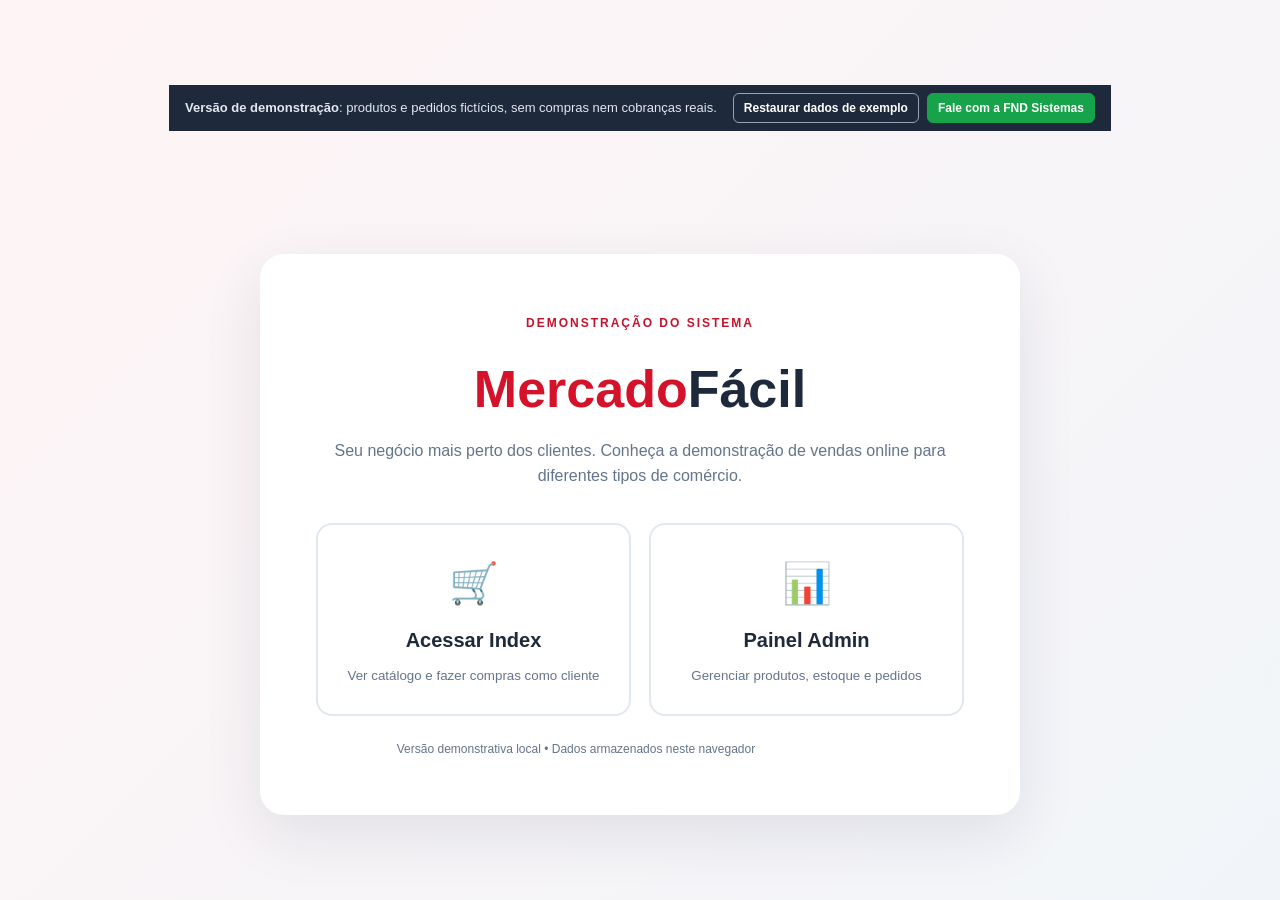
<file: frontend/index.html>
<!DOCTYPE html>
<html lang="pt-BR">
<head>
  <meta charset="UTF-8">
  <meta name="viewport" content="width=device-width, initial-scale=1.0">
  <title>MercadoFácil — Bem-vindo</title>
  <link rel="stylesheet" href="css/base.css"><link rel="stylesheet" href="css/responsive.css">
</head>
<body class="welcome-page">
  <main class="welcome-panel">
    <span class="welcome-eyebrow">DEMONSTRAÇÃO DO SISTEMA</span>
    <h1>Mercado<span>Fácil</span></h1>
    <p>Seu negócio mais perto dos clientes. Conheça a demonstração de vendas online para diferentes tipos de comércio.</p>
    <div class="welcome-options">
      <a class="welcome-option client" href="loja.html"><span class="option-icon">🛒</span><strong>Acessar Index</strong><small>Ver catálogo e fazer compras como cliente</small></a>
      <a class="welcome-option manager" href="admin.html"><span class="option-icon">📊</span><strong>Painel Admin</strong><small>Gerenciar produtos, estoque e pedidos</small></a>
    </div>
    <p class="welcome-note">Versão demonstrativa local • Dados armazenados neste navegador</p>
  </main>
<script src="js/core/config.js"></script></body>
</html>
</file>
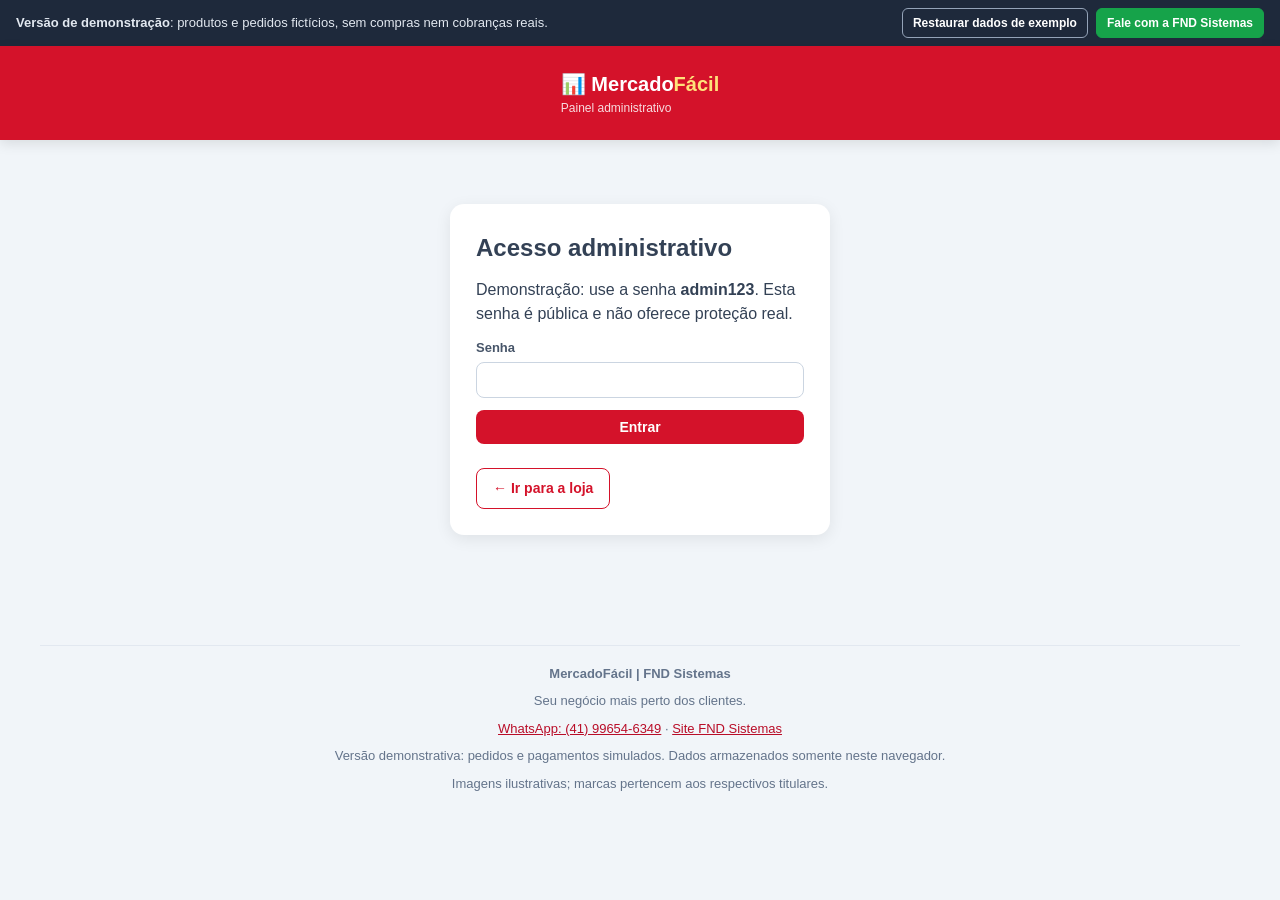
<file: frontend/admin.html>
<!doctype html><html lang="pt-BR"><head><meta charset="utf-8"><meta name="viewport" content="width=device-width,initial-scale=1"><title>MercadoFácil | Administração</title><link rel="stylesheet" href="css/base.css"><link rel="stylesheet" href="css/responsive.css"></head><body class="admin-body"><header class="top"><div class="shell top-inner"><div class="brand">📊 Mercado<span>Fácil</span><small>Painel administrativo</small></div><button id="logout" class="cart-trigger" hidden>Sair</button></div></header>
<main class="shell admin-main"><section id="loginPanel" class="login-box"><h1>Acesso administrativo</h1><p>Demonstração: use a senha <b>admin123</b>. Esta senha é pública e não oferece proteção real.</p><form id="loginForm" onsubmit="if(typeof getProducts==='undefined'){alert('Os arquivos do sistema não carregaram. Extraia o ZIP inteiro numa pasta (botão direito > Extrair tudo) e abra admin.html de lá, ou use admin_unico.html.');return false}"><label>Senha<input type="password" name="password" required></label><button class="primary">Entrar</button></form><p id="loginMsg" role="alert"></p><p><a href="loja.html" class="link-button">← Ir para a loja</a></p></section>
<section id="dashboard" hidden><div class="section-heading"><div><span class="eyebrow green">GESTÃO DO MERCADO</span><h1>Painel de controle</h1></div><a href="loja.html" class="link-button">Visualizar loja ↗</a></div><div class="stats" id="stats"></div><div class="tabs"><button class="active" data-tab="orders">Compras do dia</button><button data-tab="products">Produtos e estoque</button><button data-tab="import">Atualizar loja (Excel/XML)</button></div>
<div id="ordersTab" class="tab-panel"><div class="section-heading"><h2>Compras do dia</h2><div class="actions"><input type="date" id="dayFilter" title="Vazio = todos os dias"><button id="refreshOrders" class="secondary">Atualizar ↻</button><button id="printAll" class="primary">🖨️ Imprimir todas as comandas</button></div></div><p id="daySummary"></p><div id="ordersList"></div></div>
<div id="productsTab" class="tab-panel" hidden><div class="section-heading"><h2>Produtos e estoque</h2><button id="newProduct" class="secondary">+ Novo produto</button></div><div class="table-scroll"><table><thead><tr><th>Produto</th><th>Categoria</th><th>Preço</th><th>Estoque</th><th>Ativo</th><th></th></tr></thead><tbody id="productRows"></tbody></table></div><form id="productForm" class="editor" hidden><h3 id="editorTitle">Editar produto</h3><input type="hidden" name="id"><div class="form-grid"><label>Nome<input name="name" required></label><label>Categoria<input name="category" required></label><label>Preço (R$)<input name="price" type="number" min="0" step="0.01" required></label><label>Estoque<input name="stock" type="number" min="0" step="1" required></label><label>Nome do arquivo de imagem<input name="image" placeholder="produto.jpg"></label><label>Enviar foto real<input id="imageUpload" type="file" accept="image/png,image/jpeg,image/webp"></label></div><label class="inline-check"><input type="checkbox" name="active" checked> Produto visível na loja</label><div class="actions"><button class="primary">Salvar produto</button><button type="button" class="secondary" id="cancelEdit">Cancelar</button></div></form></div>
<div id="importTab" class="tab-panel" hidden><h2>Atualizar loja por arquivo</h2><p>Envie um arquivo <b>Excel (.xlsx)</b>, <b>XML</b> ou <b>CSV</b> com as colunas id, name (nome), category (categoria), price (preço), stock (estoque), image (imagem), active (ativo). As mudanças valem na hora na loja. A coluna <b>id</b> atualiza um produto existente; sem id, cadastra um novo. Produtos não incluídos continuam cadastrados.</p><p><a href="data/modelo_encarte.csv">Modelo CSV</a> • <a href="data/modelo_encarte.xml">Modelo XML</a> • <button type="button" id="exportCsv" class="secondary">Exportar catálogo atual</button> <button type="button" id="resetCat" class="secondary">Restaurar catálogo padrão</button></p><form id="importForm" class="editor"><label>Planilha<input type="file" name="file" accept=".xlsx,.xml,.csv" required></label><button class="primary">Importar produtos</button></form><p id="importMsg" role="status"></p></div></section></main><script src="js/core/config.js"></script><script src="js/core/dados.js"></script><script src="js/core/base.js"></script><script src="js/admin/admin-core.js"></script><script src="js/admin/admin-extra.js"></script></body></html>
</file>
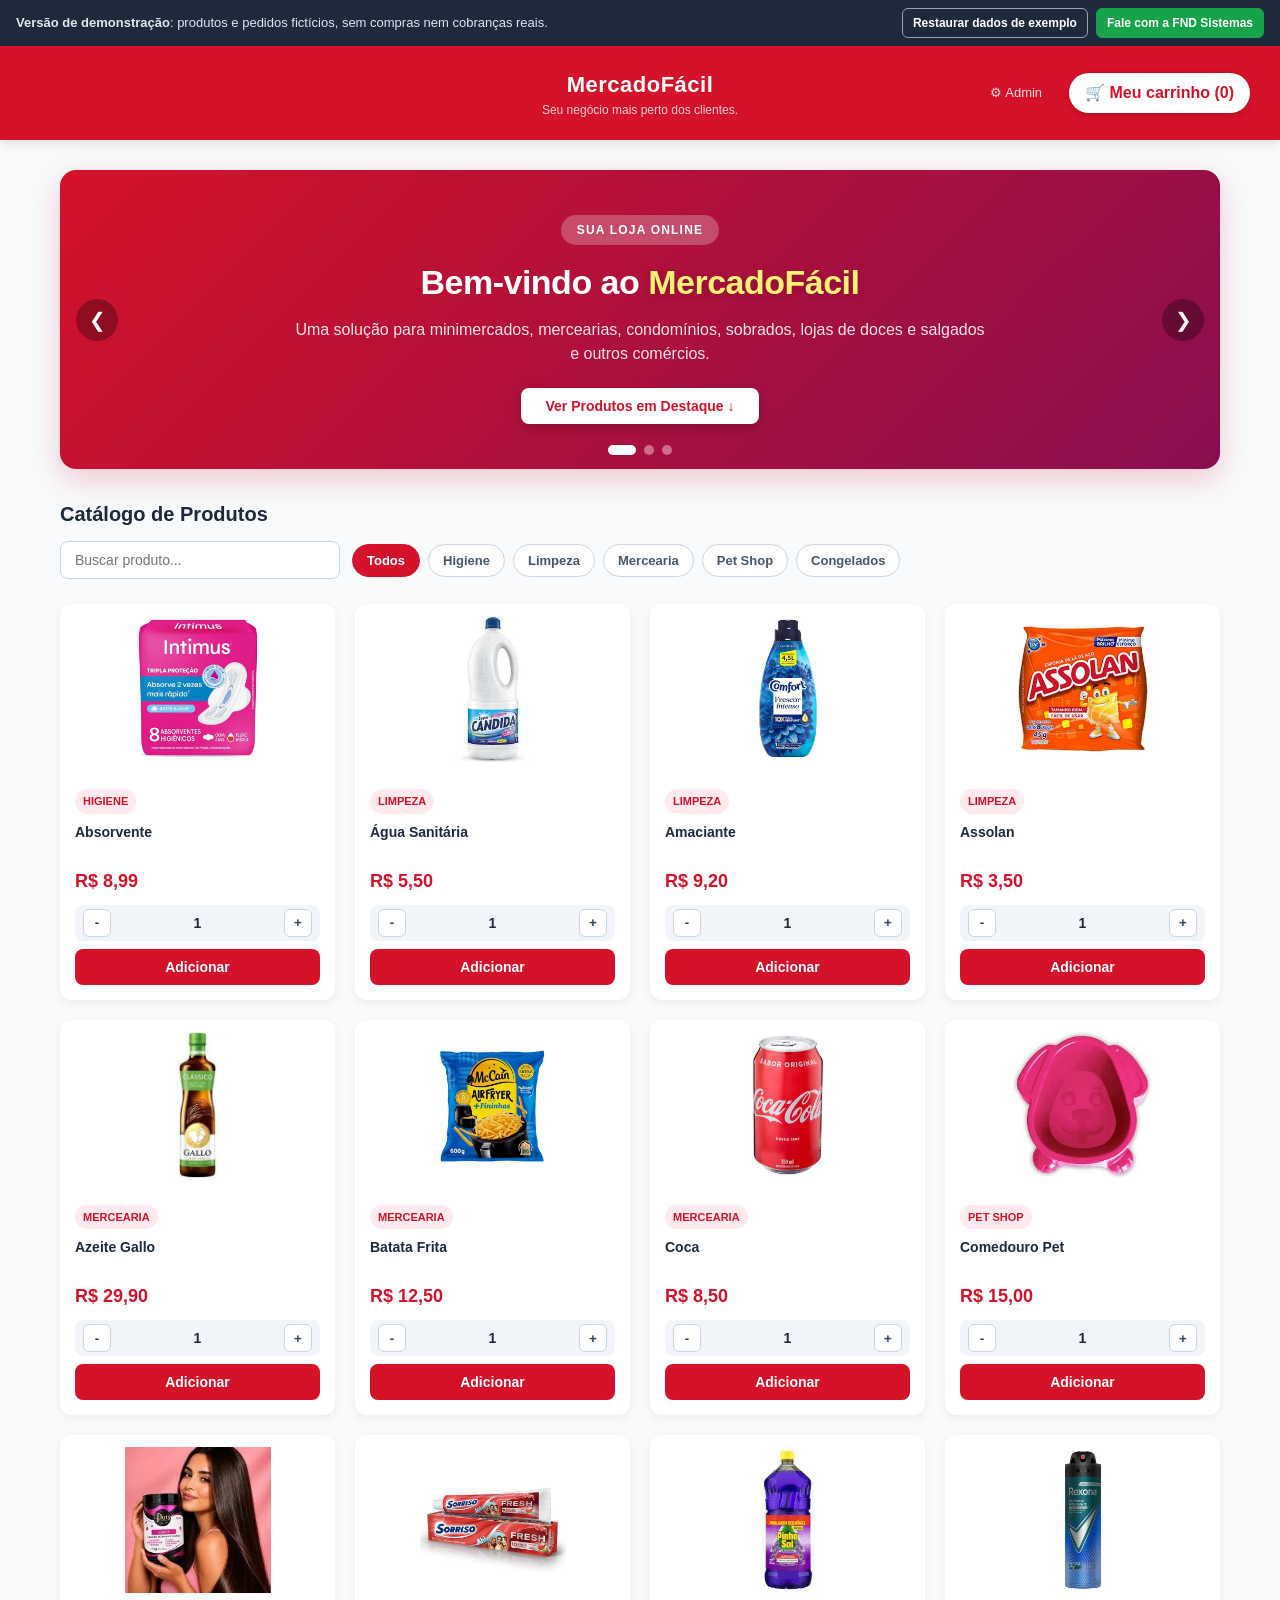
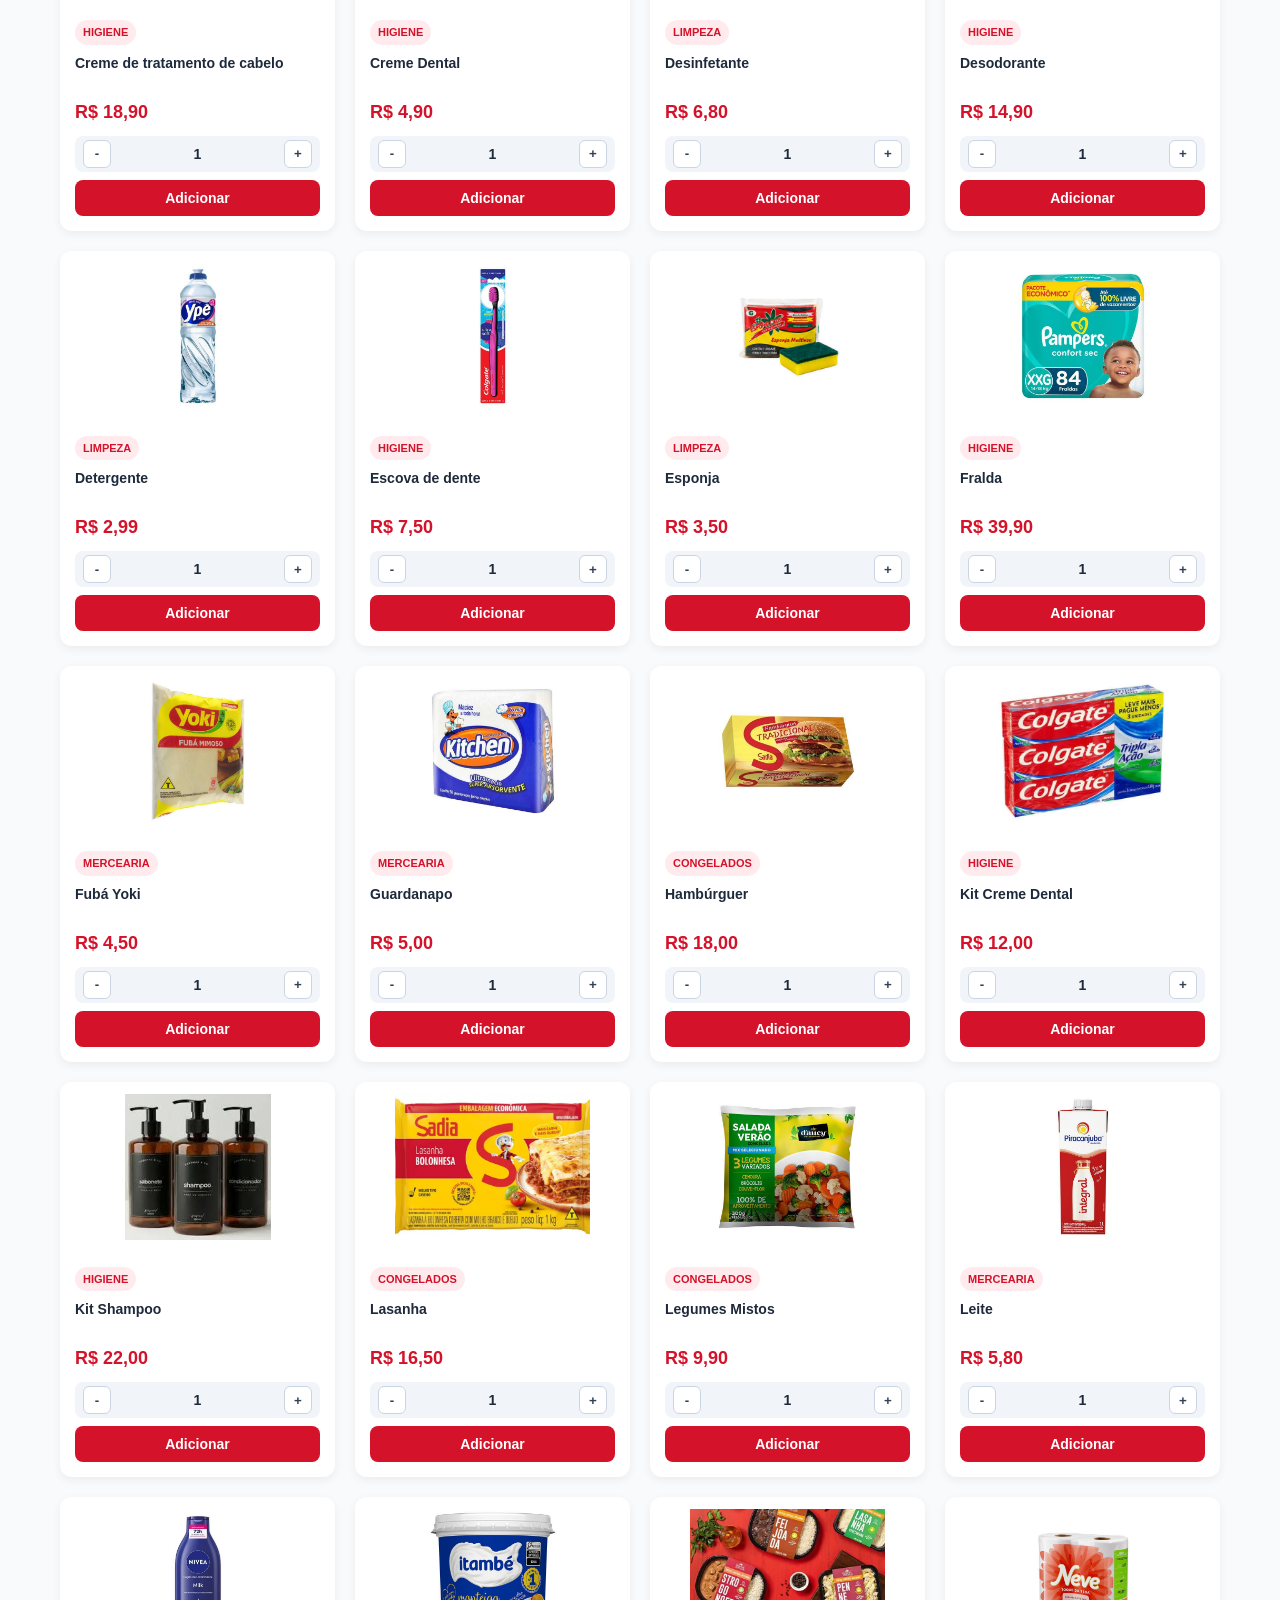
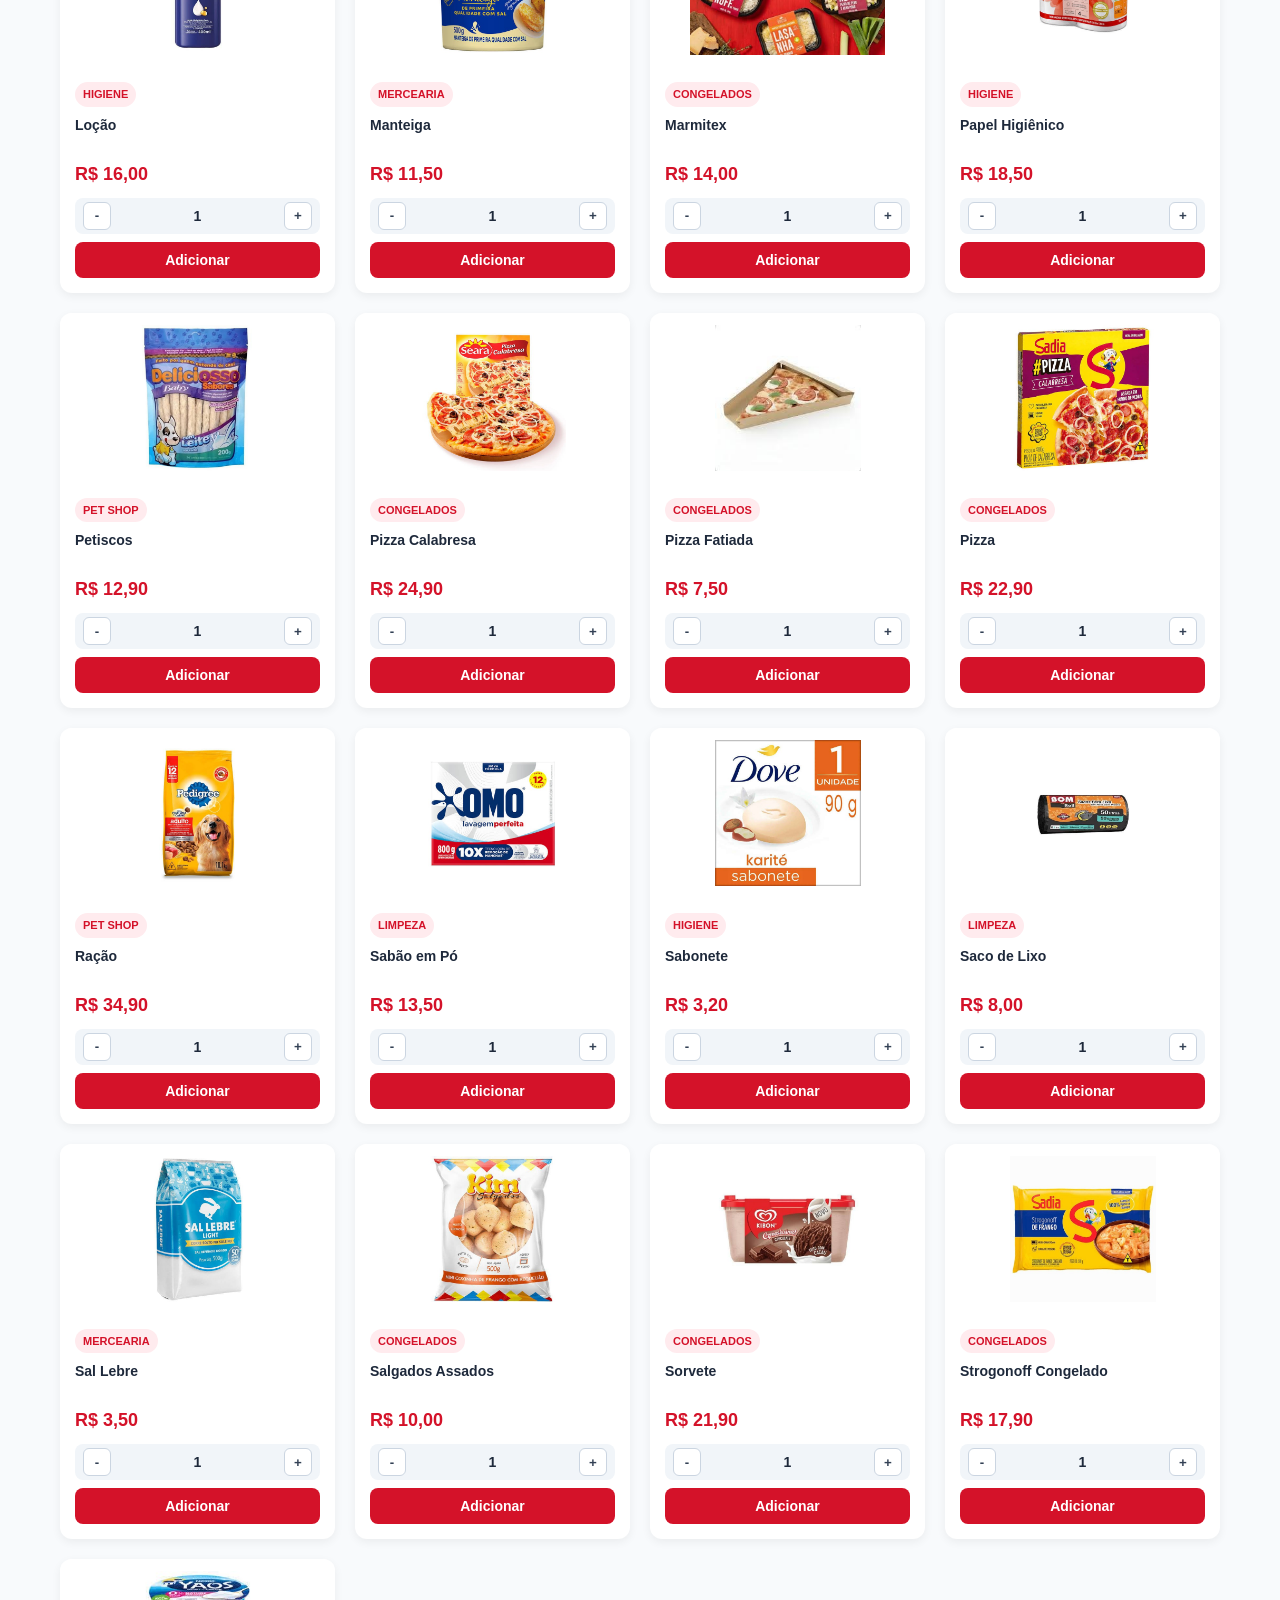
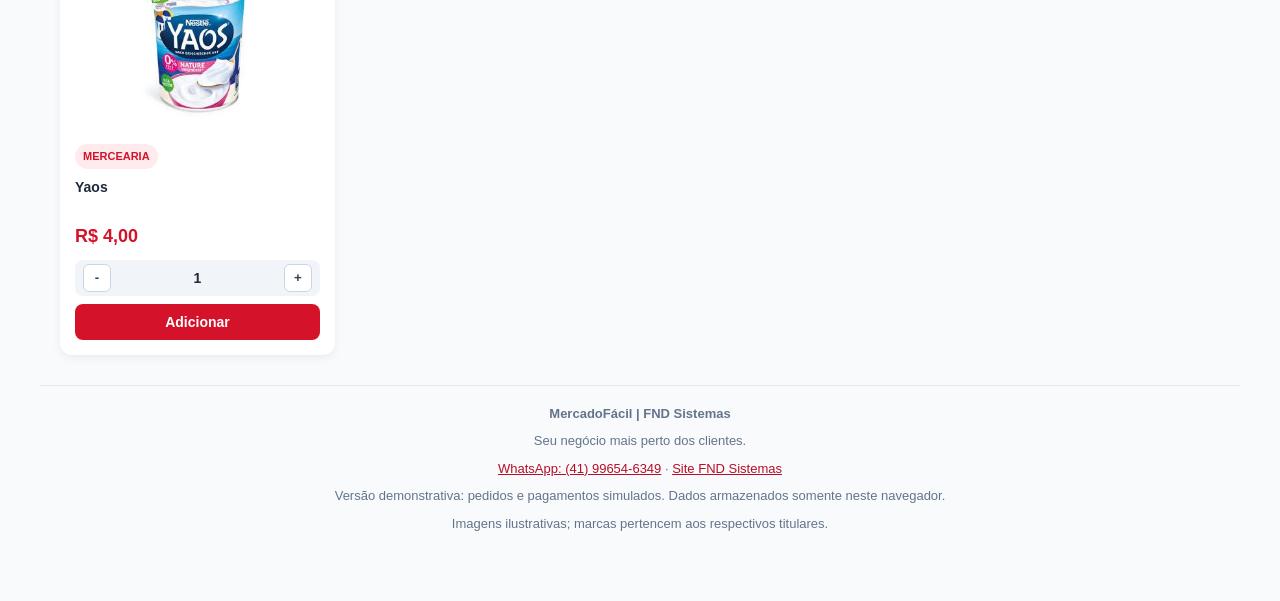
<file: frontend/loja.html>
<!DOCTYPE html>
<html lang="pt-BR">
<head>
  <meta charset="UTF-8">
  <meta name="viewport" content="width=device-width, initial-scale=1.0">
  <title>MercadoFácil — Loja</title>
  <link rel="stylesheet" href="css/base.css"><link rel="stylesheet" href="css/responsive.css">
</head>
<body>

  <header>
    <div class="logo-area">
      <h1>MercadoFácil</h1>
      <span>Seu negócio mais perto dos clientes.</span>
    </div>
    <nav>
      <a href="admin.html" class="admin-link">⚙ Admin</a>
      <button type="button" class="cart-badge" id="cart-counter" onclick="abrirCarrinho()">🛒 Meu carrinho (0)</button>
    </nav>
  </header>

  <div class="container">
    
    <!-- BANNER ROTATIVO COM PROPAGANDA E NOME EM DESTAQUE -->
    <div class="carousel-container">
      <button class="carousel-arrow prev" aria-label="Banner anterior" onclick="mudarSlide(-1)">&#10094;</button>
      <button class="carousel-arrow next" aria-label="Próximo banner" onclick="mudarSlide(1)">&#10095;</button>

      <div class="carousel-slides" id="carousel-slides">
        <div class="slide">
          <span class="slide-tag">Sua Loja Online</span>
          <h2>Bem-vindo ao <span class="highlight">MercadoFácil</span></h2>
          <p>Uma solução para minimercados, mercearias, condomínios, sobrados, lojas de doces e salgados e outros comércios.</p>
          <button class="btn-slide" onclick="document.getElementById('produtos-container').scrollIntoView({behavior: 'smooth'})">Ver Produtos em Destaque ↓</button>
        </div>

        <div class="slide" style="background: linear-gradient(135deg, #b71c1c 0%, #4a148c 100%);">
          <span class="slide-tag">Compras Rápidas e Práticas</span>
          <h2>Qualidade e Rapidez com o <span class="highlight">MercadoFácil</span></h2>
          <p>Explore produtos, confira preços e monte seu carrinho com praticidade, sem enfrentar filas.</p>
          <button class="btn-slide" onclick="document.getElementById('produtos-container').scrollIntoView({behavior: 'smooth'})">Aproveitar Ofertas</button>
        </div>

        <div class="slide" style="background: linear-gradient(135deg, #e53935 0%, #b71c1c 100%);">
          <span class="slide-tag">Tecnologia e Praticidade</span>
          <h2>Compre online pelo site do <span class="highlight">MercadoFácil</span></h2>
          <p>Escolha os produtos, ajuste as quantidades e simule seu pedido. Entrega ou retirada podem ser oferecidas na versão comercial.</p>
          <button class="btn-slide" onclick="document.getElementById('produtos-container').scrollIntoView({behavior: 'smooth'})">Fazer Pedido</button>
        </div>
      </div>

      <div class="carousel-dots">
        <button type="button" class="dot active" aria-label="Banner 1" onclick="irParaSlide(0)"></button>
        <button type="button" class="dot" aria-label="Banner 2" onclick="irParaSlide(1)"></button>
        <button type="button" class="dot" aria-label="Banner 3" onclick="irParaSlide(2)"></button>
      </div>
    </div>

    <!-- TÍTULO E FILTROS -->
    <div style="margin-bottom: 20px;">
      <h2 style="font-size: 20px; color: #1e293b; margin-bottom: 12px;">Catálogo de Produtos</h2>
      <div class="filters-bar">
        <input type="text" id="input-busca" aria-label="Buscar produto" placeholder="Buscar produto..." oninput="filtrarProdutos()">
        <div class="categories" id="categorias"></div>
      </div>
    </div>

    <!-- GRID DE PRODUTOS COM SELETOR DE QUANTIDADE -->
    <div class="grid" id="produtos-container">
      <!-- Renderizado via script -->
    </div>
  </div>

  <div id="checkout" class="modal" hidden><form class="modal-box" role="dialog" aria-modal="true" aria-labelledby="cart-title" onsubmit="finalizar(event)"><h2 id="cart-title">Meu carrinho</h2><div id="cart-items"></div><strong id="cart-total"></strong><input name="customer" aria-label="Seu nome" autocomplete="name" placeholder="Seu nome" required><input name="unit" aria-label="Endereço ou identificação da unidade" placeholder="Endereço / bloco / unidade" required><input name="phone" aria-label="Telefone ou WhatsApp" autocomplete="tel" placeholder="Telefone / WhatsApp" required><div style="display:flex;gap:8px"><button type="button" class="btn-buy" style="background:#64748b" onclick="fecharCarrinho()">Voltar</button><button class="btn-buy">Finalizar pedido</button></div></form></div>
  <div id="toast" class="toast" role="status" aria-live="polite"></div>
  <script src="js/core/config.js"></script><script src="js/core/dados.js"></script>
  <script src="js/core/base.js"></script>
  <script>
    // --- LÓGICA DO CARROSSEL ---
    let slideAtual = 0;
    const totalSlides = 3;
    function iniciarAuto(){return matchMedia('(prefers-reduced-motion: reduce)').matches?null:setInterval(() => mudarSlide(1), 4500)}
    let autoSlideInterval = iniciarAuto();

    function irParaSlide(index) {
      slideAtual = index;
      atualizarCarrossel();
    }

    function mudarSlide(direcao) {
      slideAtual = (slideAtual + direcao + totalSlides) % totalSlides;
      atualizarCarrossel();
    }

    function atualizarCarrossel() {
      const slides = document.getElementById('carousel-slides');
      const dots = document.querySelectorAll('.dot');
      
      if (slides) {
        slides.style.transform = `translateX(-${slideAtual * 100}%)`;
      }
      
      dots.forEach((dot, idx) => {
        dot.classList.toggle('active', idx === slideAtual);
      });

      clearInterval(autoSlideInterval);
      autoSlideInterval = iniciarAuto();
    }

    // --- CATÁLOGO DE PRODUTOS ---
    const catalogoCompleto = () => getProducts().filter(p => p.active !== false).map(p => ({
      id: String(p.id),
      nome: p.name,
      categoria: p.category,
      preco: Number(p.price),
      imagem: imgSrc(p.image),
      estoque: Number(p.stock ?? 0)
    }));

    const CARRINHOKEY='mercado_demo_carrinho_v1';
    function carregarCarrinho(){try{const c=JSON.parse(localStorage.getItem(CARRINHOKEY))||{},ps=getProducts(),o={};for(const id in c){const p=ps.find(x=>String(x.id)===id);if(p&&p.active!==false&&c[id].qtd>0&&c[id].qtd<=p.stock)o[id]={nome:p.name,preco:p.price,qtd:c[id].qtd}}return o}catch{return {}}}
    function salvarCarrinho(){try{localStorage.setItem(CARRINHOKEY,JSON.stringify(carrinho))}catch{}}
    function ajustarItem(id,d){const p=obterProdutos().find(x=>x.id===id),it=carrinho[id];if(!p||!it)return;const n=it.qtd+d;if(n<=0)delete carrinho[id];else if(n>p.estoque)return mostrarNotificacao('Estoque disponível: '+p.estoque);else it.qtd=n;atualizarCarrinho();abrirCarrinho()}
    let carrinho = carregarCarrinho();

    function obterProdutos() {
      return catalogoCompleto();
    }

    function renderizarProdutos(lista) {
      const container = document.getElementById('produtos-container');
      if (!container) return;

      if (lista.length === 0) {
        container.innerHTML = `<p style="grid-column: 1/-1; text-align:center; color:#64748b; padding: 30px;">Nenhum produto encontrado.</p>`;
        return;
      }

      container.innerHTML = lista.map(p => `
        <div class="card">
          <img src="${esc(p.imagem)}" alt="${esc(p.nome)}" loading="lazy" onerror="this.onerror=null;this.style.opacity='.25'">
          <div class="card-body">
            <span class="badge">${esc(p.categoria)}</span>
            <div class="title">${esc(p.nome)}</div>
            <div class="price">R$ ${Number(p.preco).toFixed(2).replace('.', ',')}</div>
            
            <!-- Controles de Quantidade -->
            <div class="qty-container">
              <button class="qty-btn" onclick="alterarQtd('${esc(p.id)}', -1)">-</button>
              <input type="text" id="qtd-${esc(p.id)}" class="qty-input" value="1" readonly>
              <button class="qty-btn" onclick="alterarQtd('${esc(p.id)}', 1)">+</button>
            </div>

            <button class="btn-buy" ${p.estoque<=0?'disabled':''} onclick="adicionarCarrinho('${esc(p.id)}')">${p.estoque<=0?'Esgotado':'Adicionar'}</button>
          </div>
        </div>
      `).join('');
    }

    function alterarQtd(id, delta) {
      const input = document.getElementById(`qtd-${id}`);
      let atual = parseInt(input.value) + delta;
      if (atual < 1) atual = 1;
      input.value = atual;
    }

    let catAtual = 'Todos';
    function aplicarFiltros() {
      const termo = document.getElementById('input-busca').value.toLowerCase().trim();
      renderizarProdutos(obterProdutos().filter(p =>
        (catAtual === 'Todos' || p.categoria.toLowerCase() === catAtual.toLowerCase()) &&
        p.nome.toLowerCase().includes(termo)));
    }
    function filtrarProdutos() { aplicarFiltros(); }
    function filtrarCat(cat) { catAtual = cat; montarCategorias(); aplicarFiltros(); }
    function montarCategorias() {
      const cats = ['Todos', ...new Set(obterProdutos().map(p => p.categoria))];
      if (!cats.includes(catAtual)) catAtual = 'Todos';
      document.getElementById('categorias').innerHTML = cats.map(c =>
        `<button class="cat-btn ${c === catAtual ? 'active' : ''}" data-cat="${esc(c)}">${esc(c)}</button>`).join('');
    }
    document.getElementById('categorias').addEventListener('click', e => {
      const b = e.target.closest('[data-cat]'); if (b) filtrarCat(b.dataset.cat);
    });

    const totalItens=()=>Object.values(carrinho).reduce((s,i)=>s+i.qtd,0);
    const atualizarCarrinho=()=>{salvarCarrinho();$('#cart-counter').innerText=`🛒 Meu carrinho (${totalItens()})`};
    function adicionarCarrinho(id){const p=obterProdutos().find(x=>x.id===id),q=parseInt($('#qtd-'+id).value),at=carrinho[id]?.qtd||0;if(at+q>p.estoque)return mostrarNotificacao('Estoque disponível: '+p.estoque);carrinho[id]={nome:p.nome,preco:p.preco,qtd:at+q};atualizarCarrinho();mostrarNotificacao(`${q}x ${p.nome} adicionado(s)`)}
    function abrirCarrinho(){const ids=Object.keys(carrinho);$('#cart-items').innerHTML=ids.length?ids.map(id=>`<div class="cart-row"><span><button type="button" class="qty-mini" aria-label="Diminuir quantidade" onclick="ajustarItem('${esc(id)}',-1)">−</button> ${carrinho[id].qtd}× ${esc(carrinho[id].nome)} <button type="button" class="qty-mini" aria-label="Aumentar quantidade" onclick="ajustarItem('${esc(id)}',1)">+</button></span><span>${money(carrinho[id].qtd*carrinho[id].preco)} <button type="button" onclick="removerItem('${id}')">✕</button></span></div>`).join(''):'<p>Seu carrinho está vazio.</p>';$('#cart-total').textContent='Total: '+money(ids.reduce((s,i)=>s+carrinho[i].qtd*carrinho[i].preco,0));const novo=$('#checkout').hidden;$('#checkout').hidden=false;if(novo)$('#checkout [name=customer]').focus()}
    const fecharCarrinho=()=>{$('#checkout').hidden=true;$('#cart-counter').focus()};
    document.addEventListener('keydown',e=>{if(e.key==='Escape'&&!$('#checkout').hidden)fecharCarrinho()});
    function removerItem(id){delete carrinho[id];atualizarCarrinho();abrirCarrinho()}
    function finalizar(e){e.preventDefault();const ids=Object.keys(carrinho);if(!ids.length)return mostrarNotificacao('Carrinho vazio');const f=e.target.elements,prods=getProducts();
      for(const id of ids)if((prods.find(p=>String(p.id)===id)?.stock??0)<carrinho[id].qtd)return mostrarNotificacao('Estoque insuficiente: '+carrinho[id].nome);
      ids.forEach(id=>{prods.find(p=>String(p.id)===id).stock-=carrinho[id].qtd});
      const orders=getOrders(),n=new Date(),items=ids.map(id=>({id:Number(id),name:carrinho[id].nome,qty:carrinho[id].qtd,price:carrinho[id].preco}));
      const o={id:Math.max(0,...orders.map(x=>x.id))+1,created_at:n.toLocaleString('pt-BR'),day:hoje(n),customer:f.customer.value,unit:f.unit.value,phone:f.phone.value,items,total:items.reduce((s,i)=>s+i.qty*i.price,0),status:'Novo'};
      orders.push(o);saveOrders(orders);saveProducts(prods);carrinho={};atualizarCarrinho();fecharCarrinho();e.target.reset();montarCategorias();filtrarProdutos();alert('Pedido demonstrativo #'+o.id+' registrado somente neste navegador. Total '+money(o.total))}

    let temporizadorToast;
    function mostrarNotificacao(mensagem) {
      const toast = document.getElementById('toast');
      toast.textContent = mensagem;
      toast.classList.add('visivel');
      clearTimeout(temporizadorToast);
      temporizadorToast = setTimeout(() => toast.classList.remove('visivel'), 2000);
    }
    
    montarCategorias();
    aplicarFiltros();
    atualizarCarrinho();
  </script>
</body>
</html>
</file>
<file: frontend/css/base.css>
/* ==========================================
   FND SISTEMAS — Estilos Globais (Tema Vermelho)
   ========================================== */
* {
  box-sizing: border-box;
  margin: 0;
  padding: 0;
  font-family: 'Segoe UI', Tahoma, Geneva, Verdana, sans-serif;
}

body {
  background-color: #f8fafc;
  color: #334155;
  line-height: 1.5;
  padding-bottom: 50px;
}

/* Header / Cabeçalho */
header {
  background-color: #d41229;
  color: white;
  padding: 18px 30px;
  display: flex;
  justify-content: space-between;
  align-items: center;
  box-shadow: 0 4px 12px rgba(0, 0, 0, 0.1);
  position: sticky;
  top: 0;
  z-index: 100;
}

.logo-area h1 {
  font-size: 22px;
  margin: 0;
  font-weight: 800;
  letter-spacing: 0.5px;
}

.logo-area span {
  font-size: 12px;
  color: #ffcdd2;
  display: block;
}

nav {
  display: flex;
  align-items: center;
  gap: 15px;
}

.cart-badge {
  background: #ffffff;
  color: #d41229;
  padding: 8px 16px;
  border-radius: 20px;
  font-weight: 700;
  font-size: 14px;
  box-shadow: 0 2px 6px rgba(0,0,0,0.15);
}

/* Layout Container */
.container {
  max-width: 1200px;
  margin: 30px auto;
  padding: 0 20px;
}

/* ==========================================
   CARROSSEL COM NOME EM DESTAQUE E PROPAGANDA
   ========================================== */
.carousel-container {
  position: relative;
  max-width: 1200px;
  margin: 0 auto 30px;
  border-radius: 16px;
  overflow: hidden;
  box-shadow: 0 10px 30px rgba(212, 18, 41, 0.22);
}

.carousel-slides {
  display: flex;
  transition: transform 0.6s cubic-bezier(0.25, 1, 0.5, 1);
  width: 100%;
}

.slide {
  min-width: 100%;
  box-sizing: border-box;
  padding: 45px 50px;
  background: linear-gradient(135deg, #d41229 0%, #880e4f 100%);
  color: #ffffff;
  display: flex;
  flex-direction: column;
  align-items: center;
  justify-content: center;
  text-align: center;
  min-height: 230px;
}

.slide-tag {
  display: inline-block;
  background: rgba(255, 255, 255, 0.25);
  color: #fff;
  padding: 6px 16px;
  border-radius: 20px;
  font-size: 12px;
  font-weight: 800;
  letter-spacing: 1.2px;
  text-transform: uppercase;
  margin-bottom: 12px;
  backdrop-filter: blur(6px);
}

.slide h2 {
  font-size: 34px;
  font-weight: 900;
  margin-bottom: 10px;
  color: #ffffff;
  border: none;
  padding: 0;
  letter-spacing: -0.5px;
}

.slide h2 span.highlight {
  color: #fff176;
  text-shadow: 0 2px 8px rgba(0,0,0,0.2);
}

.slide p {
  font-size: 16px;
  color: #fce4e6;
  margin-bottom: 22px;
  max-width: 700px;
}

.btn-slide {
  display: inline-block;
  background: #ffffff;
  color: #d41229;
  padding: 10px 24px;
  border-radius: 8px;
  font-weight: 800;
  text-decoration: none;
  font-size: 14px;
  cursor: pointer;
  border: none;
  box-shadow: 0 4px 12px rgba(0,0,0,0.2);
  transition: transform 0.2s, background 0.2s;
}

.btn-slide:hover {
  transform: translateY(-2px);
  background: #fff5f5;
}

/* Indicadores e Setas */
.carousel-dots {
  position: absolute;
  bottom: 14px;
  left: 50%;
  transform: translateX(-50%);
  display: flex;
  gap: 8px;
  z-index: 10;
}

.dot {
  width: 10px;
  height: 10px;
  border-radius: 50%;
  background: rgba(255, 255, 255, 0.4);
  cursor: pointer;
  transition: all 0.3s ease;
}

.dot.active {
  background: #ffffff;
  width: 28px;
  border-radius: 10px;
}

.carousel-arrow {
  position: absolute;
  top: 50%;
  transform: translateY(-50%);
  background: rgba(0, 0, 0, 0.3);
  color: white;
  border: none;
  width: 42px;
  height: 42px;
  border-radius: 50%;
  cursor: pointer;
  display: flex;
  align-items: center;
  justify-content: center;
  font-size: 20px;
  z-index: 10;
  transition: background 0.2s;
}

.carousel-arrow:hover { background: rgba(0, 0, 0, 0.6); }
.carousel-arrow.prev { left: 16px; }
.carousel-arrow.next { right: 16px; }

/* Filtros e Busca */
.filters-bar {
  display: flex;
  gap: 12px;
  margin-bottom: 25px;
  flex-wrap: wrap;
  align-items: center;
}

.filters-bar input {
  padding: 10px 14px;
  border: 1px solid #cbd5e1;
  border-radius: 8px;
  width: 280px;
  font-size: 14px;
  outline: none;
}

.filters-bar input:focus { border-color: #d41229; }

.categories {
  display: flex;
  gap: 8px;
  flex-wrap: wrap;
}

.cat-btn {
  background: #ffffff;
  border: 1px solid #cbd5e1;
  padding: 8px 14px;
  border-radius: 20px;
  font-size: 13px;
  font-weight: 600;
  cursor: pointer;
  color: #475569;
  transition: all 0.2s;
}

.cat-btn:hover, .cat-btn.active {
  background: #d41229;
  color: #ffffff;
  border-color: #d41229;
}

/* Grid de Produtos e Nitidez de Imagem Alta Definição */
.grid {
  display: grid;
  grid-template-columns: repeat(auto-fill, minmax(220px, 1fr));
  gap: 20px;
}

.card {
  background: white;
  border-radius: 12px;
  overflow: hidden;
  box-shadow: 0 3px 10px rgba(0,0,0,0.06);
  display: flex;
  flex-direction: column;
  transition: transform 0.2s, box-shadow 0.2s;
}

.card:hover {
  transform: translateY(-4px);
  box-shadow: 0 8px 20px rgba(0,0,0,0.12);
}

.card img {
  width: 100%;
  height: 170px;
  object-fit: contain;
  background: #ffffff;
  padding: 12px;
  image-rendering: auto; /* Evita pixelização artificial */
}

.card-body {
  padding: 15px;
  display: flex;
  flex-direction: column;
  flex-grow: 1;
}

.badge {
  background: #ffebee;
  color: #d41229;
  padding: 4px 8px;
  border-radius: 20px;
  font-size: 11px;
  font-weight: bold;
  width: fit-content;
  margin-bottom: 8px;
  text-transform: uppercase;
}

.title {
  font-size: 14px;
  font-weight: 600;
  margin-bottom: 6px;
  color: #1e293b;
  min-height: 40px;
}

.price {
  font-size: 18px;
  color: #d41229;
  font-weight: bold;
  margin-top: auto;
  padding-bottom: 10px;
}

/* Controles de Quantidade e Botão Comprar */
.qty-container {
  display: flex;
  align-items: center;
  justify-content: space-between;
  background: #f1f5f9;
  border-radius: 8px;
  padding: 4px 8px;
  margin-bottom: 8px;
}

.qty-btn {
  background: #ffffff;
  border: 1px solid #cbd5e1;
  color: #334155;
  width: 28px;
  height: 28px;
  border-radius: 6px;
  font-weight: bold;
  cursor: pointer;
  display: flex;
  align-items: center;
  justify-content: center;
  transition: background 0.2s;
}

.qty-btn:hover { background: #e2e8f0; }

.qty-input {
  width: 40px;
  text-align: center;
  border: none;
  background: transparent;
  font-weight: 700;
  font-size: 14px;
  color: #1e293b;
}

.btn-buy {
  background: #d41229;
  color: white;
  border: none;
  padding: 10px;
  border-radius: 8px;
  width: 100%;
  cursor: pointer;
  font-weight: bold;
  transition: background 0.2s;
  font-size: 14px;
}

.btn-buy:hover { background: #ab091b; }
/* Fotos: preserve a proporção. Em banners fotográficos, preencha sem distorcer. */
.carousel-container img, .carousel-slides img { width:100%; height:100%; object-fit:cover; object-position:center; display:block; image-rendering:auto; }
.card img { object-fit:contain; object-position:center; image-rendering:auto; }
/* Aviso não bloqueante, desaparece em 2 segundos via JavaScript */
.toast { position:fixed; z-index:9999; bottom:24px; left:50%; transform:translate(-50%,20px); background:#123b2b; color:#fff; padding:13px 20px; border-radius:12px; box-shadow:0 8px 30px #0003; opacity:0; pointer-events:none; transition:opacity .25s, transform .25s; max-width:min(90vw,420px); text-align:center; }
.toast.visivel { opacity:1; transform:translate(-50%,0); }
/* Página inicial de escolha */
.welcome-page { min-height:100vh; margin:0; display:grid; place-items:center; background:linear-gradient(135deg,#fff4f5,#f1f5f9); font-family:Arial,sans-serif; color:#172033; padding:24px; box-sizing:border-box; }
.welcome-panel { width:min(100%,760px); background:#fff; padding:clamp(25px,5vw,56px); border-radius:24px; box-shadow:0 20px 60px #19243a18; text-align:center; box-sizing:border-box; }
.welcome-eyebrow { color:#c3132c; font-size:12px; font-weight:800; letter-spacing:2px; }
.welcome-panel h1 { font-size:clamp(34px,6vw,52px); margin:16px 0 10px; color:#d41229; }
.welcome-panel h1 span { color:#1e293b; }
.welcome-panel>p { color:#64748b; line-height:1.6; }
.welcome-options { display:grid; grid-template-columns:repeat(2,minmax(0,1fr)); gap:18px; margin:34px 0 24px; }
.welcome-option { text-decoration:none; color:#1e293b; border:2px solid #e2e8f0; border-radius:16px; padding:28px 18px; display:flex; flex-direction:column; align-items:center; gap:12px; transition:transform .2s,box-shadow .2s,border-color .2s; }
.welcome-option:hover,.welcome-option:focus-visible { transform:translateY(-3px); border-color:#d41229; box-shadow:0 8px 24px #0001; }
.welcome-option strong { font-size:20px; }
.welcome-option small { color:#64748b; line-height:1.4; }
.option-icon { font-size:40px; }
.welcome-note { font-size:12px; }
@media(max-width:560px) { .welcome-options {grid-template-columns:1fr;} .welcome-option {padding:20px;} }

/* Carrinho / checkout e links de acesso */
.modal{position:fixed;inset:0;background:rgba(0,0,0,.5);display:flex;align-items:center;justify-content:center;z-index:50;padding:16px}.modal[hidden]{display:none}
.modal-box{background:#fff;border-radius:14px;padding:20px;width:100%;max-width:440px;max-height:90vh;overflow:auto;display:flex;flex-direction:column;gap:10px}
.modal-box input{padding:10px;border:1px solid #cbd5e1;border-radius:8px}.cart-badge{cursor:pointer}.cart-row{display:flex;justify-content:space-between;gap:8px;font-size:14px}
.admin-link{color:#fff;text-decoration:none;font-size:13px;margin-right:12px;opacity:.85}.btn-buy:disabled{background:#94a3b8;cursor:not-allowed}

/* ===== Painel administrativo ===== */
.admin-body{background:#f1f5f9;min-height:100vh}.shell{max-width:1100px;margin:0 auto;padding:0 16px}
.top{background:#d4122a;color:#fff;padding:14px 0}.top-inner{display:flex;justify-content:space-between;align-items:center;gap:12px}
.brand{font-size:20px;font-weight:700}.brand span{color:#ffe27a}.brand small{display:block;font-size:12px;font-weight:400;opacity:.85}
.cart-trigger{background:#fff;color:#d4122a;border:0;border-radius:20px;padding:8px 16px;font-weight:700;cursor:pointer}
.admin-main{padding-top:24px;padding-bottom:40px}
.login-box{max-width:380px;margin:40px auto;background:#fff;padding:26px;border-radius:14px;box-shadow:0 4px 16px rgba(0,0,0,.08);display:flex;flex-direction:column;gap:12px}
.login-box form,.editor{display:flex;flex-direction:column;gap:12px}.login-box[hidden],#dashboard[hidden],.tab-panel[hidden],.editor[hidden],.cart-trigger[hidden]{display:none}
label{display:flex;flex-direction:column;gap:4px;font-size:13px;font-weight:600;color:#475569}
.admin-main input,.admin-main select{padding:9px 10px;border:1px solid #cbd5e1;border-radius:8px;font-size:14px;background:#fff}
.primary,.secondary,.link-button{border:0;border-radius:8px;padding:9px 16px;font-weight:600;cursor:pointer;text-decoration:none;font-size:14px;display:inline-block}
.primary{background:#d4122a;color:#fff}.secondary{background:#e2e8f0;color:#1e293b}.link-button{background:#fff;color:#d4122a;border:1px solid #d4122a}
.section-heading{display:flex;justify-content:space-between;align-items:center;flex-wrap:wrap;gap:10px;margin-bottom:14px}.eyebrow{font-size:12px;font-weight:700;color:#16a34a;letter-spacing:1px}
.stats{display:grid;grid-template-columns:repeat(auto-fit,minmax(180px,1fr));gap:12px;margin-bottom:18px}
.stats div{background:#fff;border-radius:12px;padding:14px;display:flex;flex-direction:column;gap:4px;box-shadow:0 2px 8px rgba(0,0,0,.05)}.stats span{font-size:12px;color:#64748b}.stats strong{font-size:22px}
.tabs{display:flex;gap:6px;flex-wrap:wrap;margin-bottom:16px}.tabs button{border:0;background:#e2e8f0;padding:10px 16px;border-radius:8px;font-weight:600;cursor:pointer}.tabs button.active{background:#d4122a;color:#fff}
.actions{display:flex;gap:8px;flex-wrap:wrap;align-items:center}
.order{background:#fff;border-radius:12px;padding:16px;margin-bottom:12px;box-shadow:0 2px 8px rgba(0,0,0,.05)}.order-head{display:flex;justify-content:space-between;gap:10px;margin-bottom:8px}.order-head p{font-size:13px;color:#64748b}
.order-item{display:flex;justify-content:space-between;padding:4px 0;border-bottom:1px dashed #e2e8f0}.order .actions{margin-top:10px}
.tag{background:#fee2e2;color:#b91c1c;border-radius:10px;padding:2px 8px;font-size:12px;font-weight:700}
.table-scroll{overflow-x:auto;background:#fff;border-radius:12px;margin-bottom:14px}table{width:100%;border-collapse:collapse}th,td{padding:10px 12px;text-align:left;border-bottom:1px solid #e2e8f0;font-size:14px}th{background:#f8fafc}.low{color:#b91c1c;font-weight:700}
.editor{background:#fff;border-radius:12px;padding:18px}.form-grid{display:grid;grid-template-columns:repeat(auto-fit,minmax(200px,1fr));gap:12px}.inline-check{flex-direction:row;align-items:center;gap:8px}
#loginMsg{color:#b91c1c;font-size:13px}
</file>
<file: frontend/css/responsive.css>
/* Responsividade, acessibilidade e elementos da demonstração */
:focus-visible{outline:3px solid #1d4ed8;outline-offset:2px}
.demo-bar{background:#1e293b;color:#e2e8f0;font-size:13px;padding:8px 16px;display:flex;flex-wrap:wrap;gap:8px 16px;justify-content:space-between;align-items:center}
.demo-actions{display:flex;gap:8px;flex-wrap:wrap}
.demo-bar button,.demo-bar a{background:transparent;color:#fff;border:1px solid #94a3b8;border-radius:6px;padding:5px 10px;font:inherit;font-size:12px;font-weight:600;cursor:pointer;text-decoration:none}
.demo-bar a{background:#16a34a;border-color:#16a34a}
.site-footer{max-width:1200px;margin:30px auto 0;padding:18px 20px;border-top:1px solid #e2e8f0;font-size:13px;color:#64748b;text-align:center}
button.cart-badge{border:0;font:inherit;font-weight:700;cursor:pointer}
button.dot{border:0;padding:0}
.qty-mini{border:1px solid #cbd5e1;background:#fff;border-radius:6px;width:26px;height:26px;cursor:pointer;font-weight:700}
.cart-row{align-items:center}
.secondary.danger{color:#b91c1c}
.welcome-note{max-width:520px}
@media (max-width:768px){
  header{padding:12px 16px}.logo-area h1{font-size:18px}
  .container{padding:0 14px;margin:18px auto}
  .slide{padding:28px 22px;min-height:200px}.slide h2{font-size:24px}.slide p{font-size:14px}
  .carousel-arrow{width:34px;height:34px;font-size:16px}
  .filters-bar input{width:100%}
  .categories{flex-wrap:nowrap;overflow-x:auto;width:100%;padding-bottom:6px}.cat-btn{white-space:nowrap}
  .grid{grid-template-columns:repeat(auto-fill,minmax(150px,1fr));gap:12px}
  .card img{height:130px;padding:8px}.card-body{padding:11px}.title{min-height:36px;font-size:13px}
  .order-head{flex-direction:column}.tabs button{flex:1 1 45%}
  .shell{padding:0 12px}.stats{grid-template-columns:1fr 1fr}
  .demo-bar{font-size:12px}
}
@media (max-width:380px){.stats{grid-template-columns:1fr}.logo-area span{display:none}}
@media (prefers-reduced-motion:reduce){*{transition:none!important;animation:none!important;scroll-behavior:auto!important}}
/* ajustes após revisão visual no celular */
.cart-badge{white-space:nowrap}
@media (max-width:768px){
  nav{gap:8px}.cart-badge{padding:7px 12px;font-size:13px}.admin-link{margin-right:0;font-size:12px}
  .slide{padding:26px 50px}
  .demo-bar{padding:6px 12px}.demo-bar>span:first-child{flex:1 1 100%}
  .demo-actions{flex-wrap:wrap}.demo-bar button,.demo-bar a{padding:5px 8px;font-size:11px}
}
@media (max-width:400px){header{padding:10px 12px;gap:8px}.logo-area h1{font-size:16px}.cart-badge{padding:6px 10px;font-size:12px}nav{gap:6px}}

/* Ajustes da apresentação comercial: cabeçalho, filtros e rodapé */
body:not(.welcome-page) > header { position:sticky; justify-content:flex-end; min-height:94px; }
body:not(.welcome-page) > header .logo-area { position:absolute; left:50%; transform:translateX(-50%); text-align:center; max-width:50%; }
body:not(.welcome-page) > header .logo-area span { display:block; }
body:not(.welcome-page) .filters-bar { display:flex; align-items:center; gap:12px; }
body:not(.welcome-page) .filters-bar input { flex:0 1 280px; min-width:180px; }
body:not(.welcome-page) .categories { flex:1 1 360px; }
.site-footer { display:flex; flex-direction:column; align-items:center; gap:8px; text-align:center; }
.site-footer a { color:#b90d28; }
@media(max-width:768px) {
 body:not(.welcome-page) > header { flex-direction:column; gap:10px; }
 body:not(.welcome-page) > header .logo-area { position:static; transform:none; max-width:100%; }
 body:not(.welcome-page) .filters-bar input { flex:1 1 100%; width:100%; }
 body:not(.welcome-page) .categories { flex:1 1 100%; }
}
</file>
